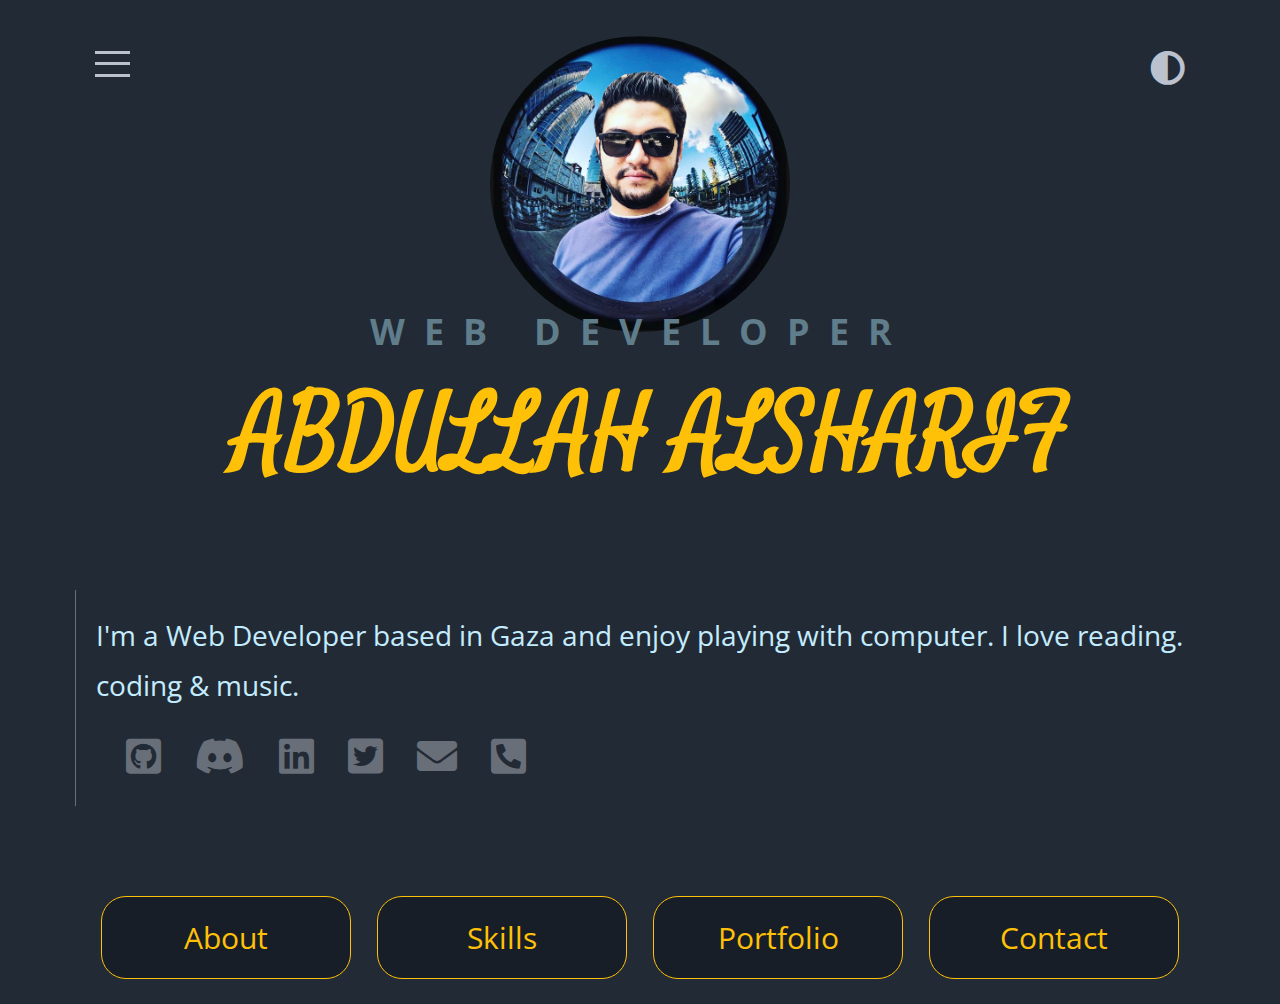
<file: index.html>
<!DOCTYPE html>
<html lang="en">
  <head>
    <meta charset="UTF-8" />
    <meta http-equiv="X-UA-Compatible" content="IE=edge" />
    <meta name="viewport" content="width=device-width, initial-scale=1.0" />
    <title>Portfolio</title>
    <link rel="stylesheet" href="css/all.min.css">
    <link rel="stylesheet" href="css/style.css" />
    <link
      rel="stylesheet"
      href="https://cdnjs.cloudflare.com/ajax/libs/font-awesome/5.15.4/css/all.min.css"
    />
  </head>
  <body>
    <header>
      <section class="container">
        <a href="index.html">
          <section class="menu-bars">
          <span></span>
          <span></span>
          <span></span>
        </section>
        </a>
        <a href=""> <i class="fas fa-adjust adjust"></i></a>
        <!-- <input type="checkbox" name="" id="adjust">
        <label for="adjust"><i class="fas fa-adjust adjust"></i></label> -->
      </section>
    </header>
    <figure class="container">
      <a href="#"> <img src="media/FullSizeRender.jpg" alt="" /></a>
    </figure>
    <main class="container">
      <section class="right-side">
        <h3>WEB DEVELOPER<span id="owner">ABDULLAH ALSHARIF</span></h3>
      </section>

      <section class="left-side">
        <p>
          I'm a Web Developer based in Gaza and enjoy playing with computer. I
          love reading. coding & music.
        </p>
        <section class="contact-icons">
          <a href="https://github.com"
            ><i class="github fab fa-github-square"></i
          ></a>
          <a href="https://discord.com"
            ><i class="discord fab fa-discord"></i
          ></a>
          <a href="https://linkedin.com"
            ><i class="linkedin fab fa-linkedin"></i
          ></a>
          <a href="https://twitter.com"
            ><i class="twitter fab fa-twitter-square"></i
          ></a>
          <a href="mailto:abdullah@gmail.com"
            ><i class="email fas fa-envelope"></i
          ></a>
          <a href="tel:00972592065010"
            ><i class="phone fas fa-phone-square-alt"></i
          ></a>
        </section>
      </section>
    </main>
    <footer class="container">
      <nav class="navigation-menu">
        <a href="about.html">About</a>
        <a href="skills.html">Skills</a>
        <a href="#">Portfolio</a>
        <a href="contact.html">Contact</a>
      </nav>
    </footer>
  </body>
</html>
</file>
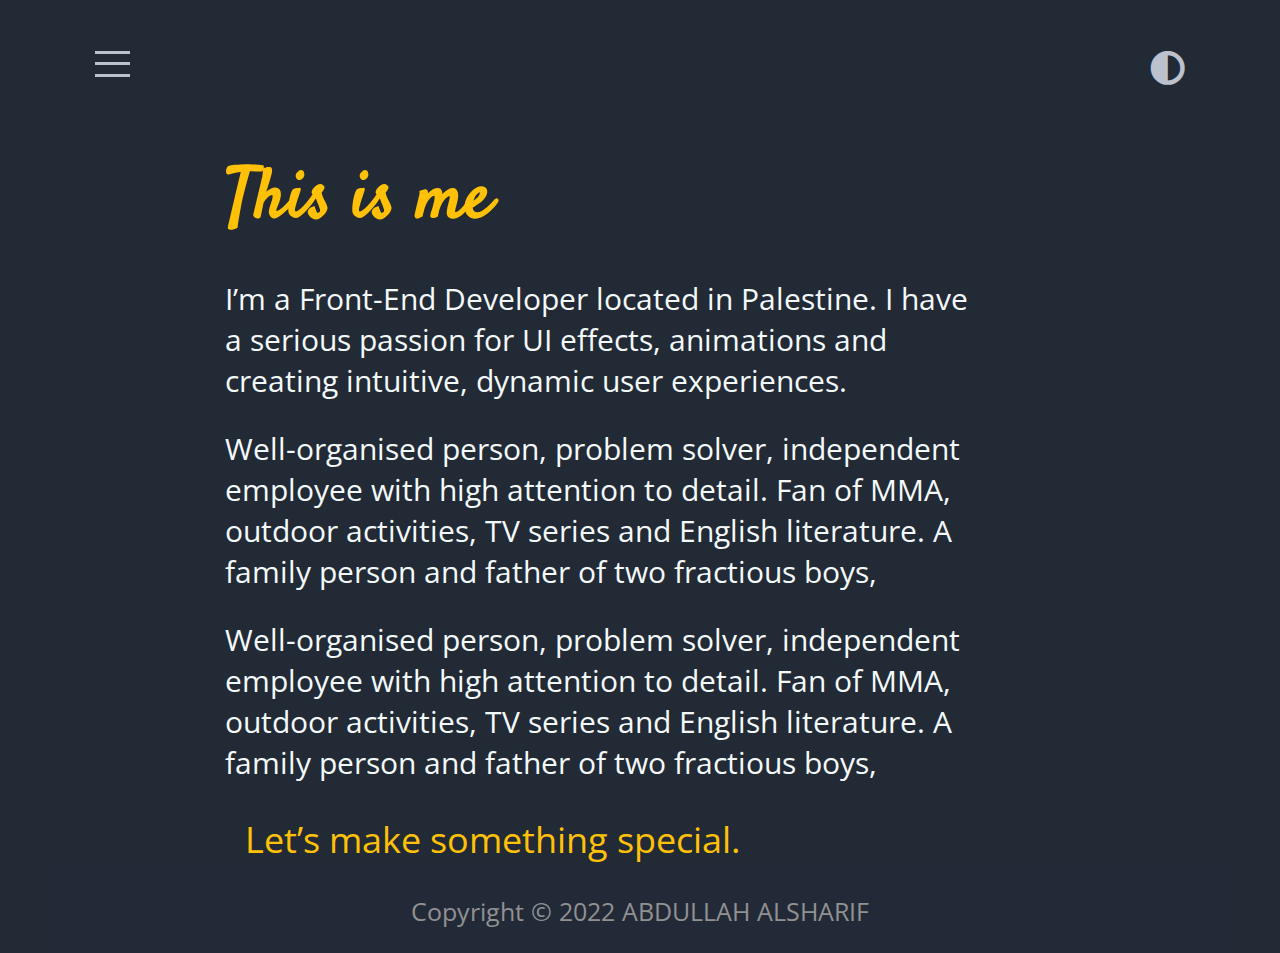
<file: about.html>
<!DOCTYPE html>
<html lang="en">
  <head>
    <meta charset="UTF-8" />
    <meta http-equiv="X-UA-Compatible" content="IE=edge" />
    <meta name="viewport" content="width=device-width, initial-scale=1.0" />
    <title>About</title>
    <link rel="stylesheet" href="css/all.min.css" />
    <link rel="stylesheet" href="css/style.css" />
    <link
      rel="stylesheet"
      href="https://cdnjs.cloudflare.com/ajax/libs/font-awesome/5.15.4/css/all.min.css"
    />
  </head>
  <body>
    <header>
      <section class="container">
        <a href="index.html">
          <section class="menu-bars">
          <span></span>
          <span></span>
          <span></span>
        </section>
        </a>
        <a href=""> <i class="fas fa-adjust adjust"></i></a>
        <!-- <input type="checkbox" name="" id="adjust">
        <label for="adjust"><i class="fas fa-adjust adjust"></i></label> -->
      </section>
    </header>
    <main class="container about-main">
      <article>
        <h2 class="h2">This is me</h2>
        <p class="p">
          I’m a Front-End Developer located in <span>Palestine</span>. I have a
          serious passion for UI effects, animations and creating intuitive,
          dynamic user experiences.
        </p>
        <p class="p">
          Well-organised person, problem solver, independent employee with high
          attention to detail. Fan of MMA, outdoor activities, TV series and
          English literature. A family person and father of two fractious boys,
        </p>
        <p class="p">
          Well-organised person, problem solver, independent employee with high
          attention to detail. Fan of MMA, outdoor activities, TV series and
          English literature. A family person and father of two fractious boys,
        </p>
        <a href="contact.html" class="about-a">Let’s make something special.</a>
      </article>
    </main>
    <footer class="container copyright">
      Copyright © 2022 ABDULLAH ALSHARIF
    </footer>
  </body>
</html>
</file>
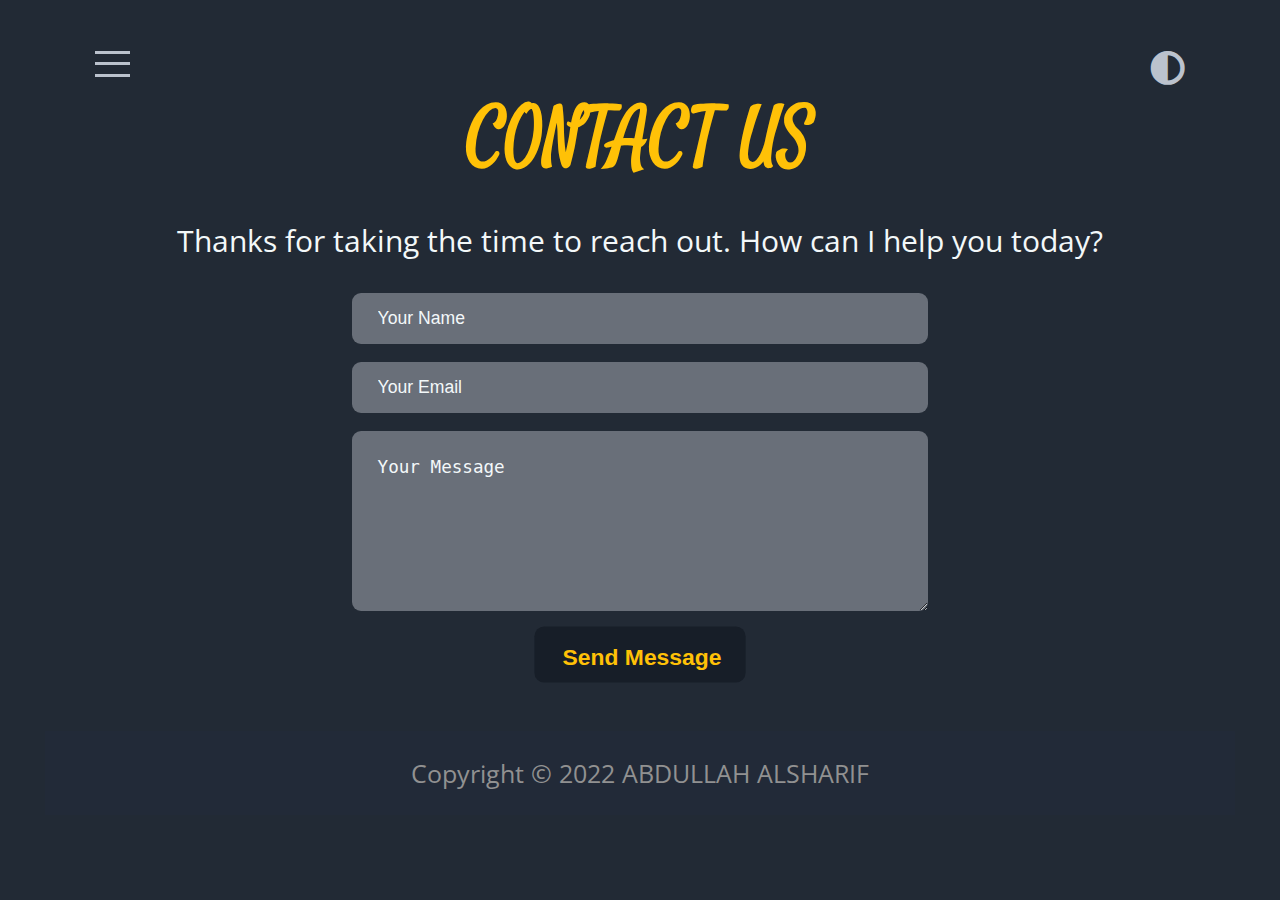
<file: contact.html>
<!DOCTYPE html>
<html lang="en">
  <head>
    <meta charset="UTF-8" />
    <meta http-equiv="X-UA-Compatible" content="IE=edge" />
    <meta name="viewport" content="width=device-width, initial-scale=1.0" />
    <title>Contact</title>
    <link rel="stylesheet" href="css/all.min.css" />
    <link rel="stylesheet" href="css/style.css" />
    <link
      rel="stylesheet"
      href="https://cdnjs.cloudflare.com/ajax/libs/font-awesome/5.15.4/css/all.min.css"
    />
  </head>
  <body>
    <header>
      <section class="container">
        <a href="index.html">
          <section class="menu-bars">
          <span></span>
          <span></span>
          <span></span>
        </section>
        </a>
        <a href=""> <i class="fas fa-adjust adjust"></i></a>
        <!-- <input type="checkbox" name="" id="adjust">
        <label for="adjust"><i class="fas fa-adjust adjust"></i></label> -->
      </section>
    </header>
    <main class="container contact-main">
      <section class="contact-text">
        <h2 class="h2">CONTACT US</h2>
        <p class="p">
          Thanks for taking the time to reach out. How can I help you today?
        </p>
      </section>
      <section class="contact-form">
        <form action="">
          <input type="text" name="" id="" placeholder="Your Name" />
          <input type="email" name="" id="" placeholder="Your Email" />
          <textarea
            name=""
            id=""
            cols=""
            rows=""
            placeholder="Your Message"
          ></textarea>
          <input type="submit" value="Send Message" />
        </form>
      </section>
    </main>
    <footer class="container copyright footer-copyright">
      Copyright © 2022 ABDULLAH ALSHARIF
    </footer>
  </body>
</html>
</file>
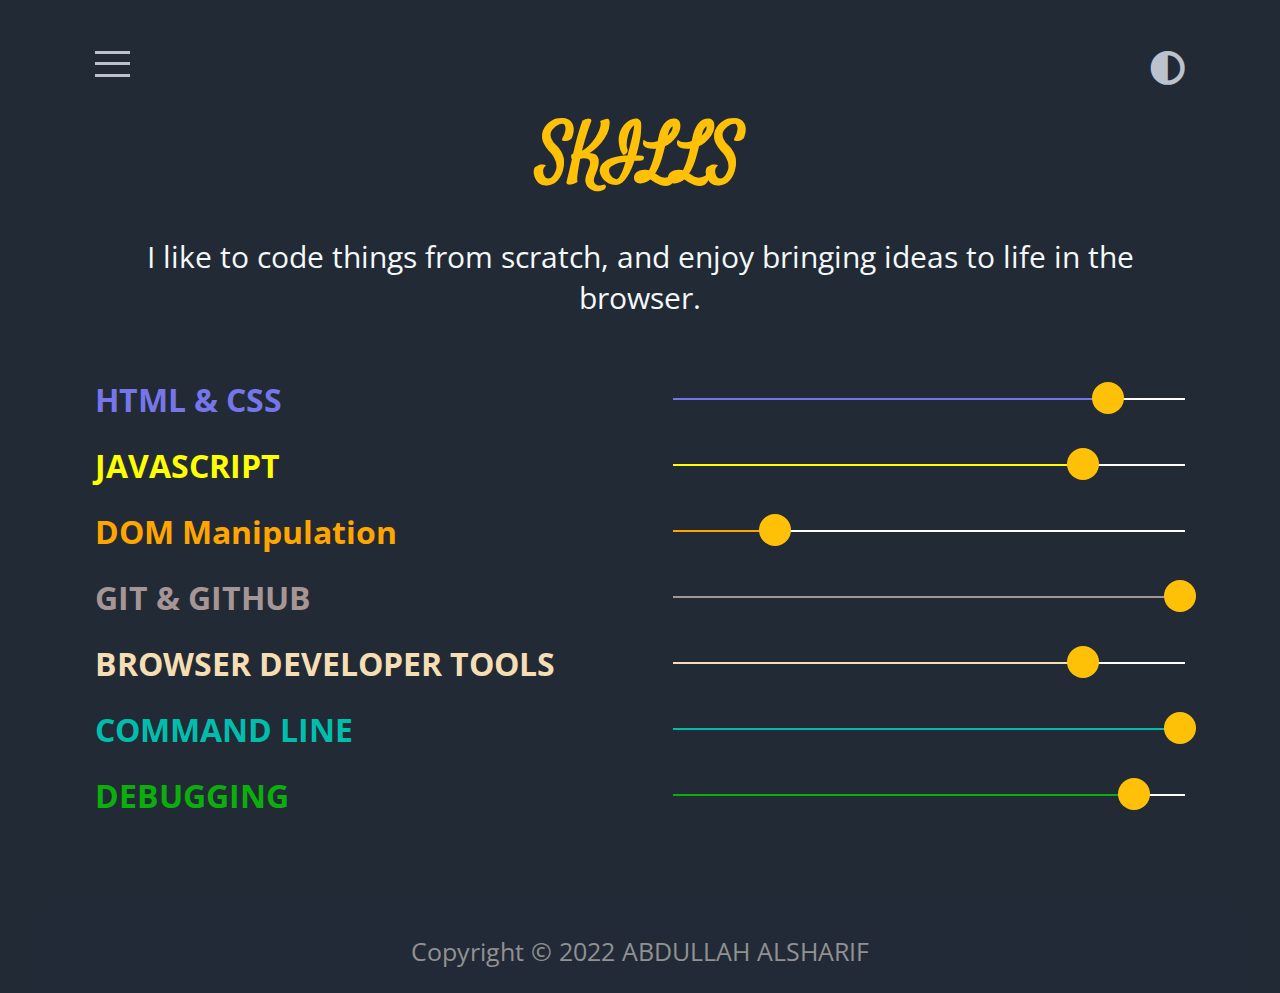
<file: skills.html>
<!DOCTYPE html>
<html lang="en">
  <head>
    <meta charset="UTF-8" />
    <meta http-equiv="X-UA-Compatible" content="IE=edge" />
    <meta name="viewport" content="width=device-width, initial-scale=1.0" />
    <title>Skills</title>
    <link rel="stylesheet" href="css/all.min.css" />
    <link rel="stylesheet" href="css/style.css" />
    <link
      rel="stylesheet"
      href="https://cdnjs.cloudflare.com/ajax/libs/font-awesome/5.15.4/css/all.min.css"
    />
  </head>
  <body>
    <header>
      <section class="container">
        <a href="index.html">
          <section class="menu-bars">
          <span></span>
          <span></span>
          <span></span>
        </section>
        </a>
        <a href=""> <i class="fas fa-adjust adjust"></i></a>
        <!-- <input type="checkbox" name="" id="adjust">
        <label for="adjust"><i class="fas fa-adjust adjust"></i></label> -->
      </section>
    </header>
    <main class="container skills-main">
      <h2 class="h2">SKILLS</h2>
      <p class="p">
        I like to code things from scratch, and enjoy bringing ideas to life in
        the browser.
      </p>
      <section class="skills-content">
        <section class="skill-block">
          <h5 class="html">HTML & CSS</h5>
          <section><span level="85%" style="width: 85%;" class="html"></span></section>
        </section>
        <section class="skill-block">
          <h5 class="javascript">JAVASCRIPT</h5>
          <section><span level="80%" style="width: 80%;" class="javascript"></span></section>
        </section>
        <section class="skill-block">
          <h5 class="dom">DOM Manipulation</h5>
          <section><span level="20%" style="width: 20%;" class="dom"></span></section>
        </section>
        <section class="skill-block">
          <h5 class="git">GIT & GITHUB</h5>
          <section><span level="99%" style="width: 99%;" class="git"></span></section>
        </section>
        <section class="skill-block">
          <h5 class="tool">BROWSER DEVELOPER TOOLS</h5>
          <section><span level="80%" style="width: 80%;" class="tool"></span></section>
        </section>
        <section class="skill-block">
          <h5 class="cmd">COMMAND LINE</h5>
          <section><span level="99%" style="width: 99%;" class="cmd"></span></section>
        </section>
        <section class="skill-block">
          <h5 class="debug">DEBUGGING</h5>
          <section><span level="90%" style="width: 90%;" class="debug"></span></section>
        </section>
      </section>
    </main>
        <footer class="container copyright skill-footer">Copyright © 2022 ABDULLAH ALSHARIF</footer>

  </body>
</html>
</file>
<file: css/style.css>
/* 
  * margin-top: 25 * n

*/
/* Import Font From Google Fonts */
@import url("https://fonts.googleapis.com/css2?family=Dancing+Script:wght@700&family=Open+Sans:wght@300;400;700&family=Satisfy&family=`rk+Sans:ital,wght@0,200;0,400;0,500;0,600;0,700;0,800;1,300&family=Yellowtail&display=swap");

/* Start Variables Section */
:root {
  --main-color: #ffc107;
  --secondary-color-0: #f3f8f9;
  --secondary-color-1: #c4ecff;
  --secondary-color-2: #696f79;
  --secondary-color-3: #607d8b;
  --secondary-color-4: #bbc2cd;

  --main-background-color: #222a35;
  --secondary-background-color-1: #171e28;

  --lr-p-padding: 30px;
  --con-padding: 50px;
  --center-margin: 0 auto;
  --header-icon-dimension: 35px;

  --copyright-color: #919191;
  --copyright-background-color: #222a38;
}
/* End Variables Section */

/* Start Global Rules Section */
* {
  box-sizing: border-box;
  padding: 0;
  margin: 0;
  transition: 0.4s;
}
body {
  font-family: "Open Sans", sans-serif;
  background-color: var(--main-background-color);
  height: 100vh;
}
a {
  text-decoration: none;
  color: var(--main-color);
}
.container {
  padding: 0 var(--lr-p-padding);
  margin: var(--center-margin);
  width: 600px;
}
@media (min-width: 768px) {
  .container {
    width: 750px;
  }
}
@media (min-width: 992px) {
  .container {
    width: 970px;
  }
}
@media (min-width: 1200px) {
  .container {
    width: 1190px;
  }
}
@media (min-width: 1600px) {
  .container {
    width: 1500px;
  }
}
header .container {
  display: flex;
  justify-content: space-between;
  align-items: center;
  margin: var(--center-margin);
  padding: var(--con-padding);
}
header section.menu-bars {
  width: var(--header-icon-dimension);
  height: var(--header-icon-dimension);
  cursor: pointer;
  display: flex;
  flex-wrap: wrap;
}
header section.menu-bars span {
  width: 100%;
  height: 3px;
  background-color: var(--secondary-color-4);
}
header i.adjust {
  color: var(--secondary-color-4);
  font-size: var(--header-icon-dimension);
  cursor: pointer;
}
.h2 {
  font-family: "Satisfy", cursive;
  color: var(--main-color);
  font-size: 70px;
}
.p {
  color: var(--secondary-color-0);
  font-size: 30px;
}
footer.copyright {
  text-align: center;
  font-size: 25px;
  color: var(--copyright-color);
  padding: 25px 5px;
  background-color: var(--copyright-background-color);
}
/* End Global Rules Section */

/* ***********************  Now We Will Go To Home Page  ************************/

/* Start Figure Section */
figure.container {
  width: 360px;
  margin-top: -100px;
  display: none;
}
figure.container img {
  border-radius: 50%;
  max-width: 100%;
  z-index: -1;
}
@media (min-width: 992px) {
  figure.container {
    display: block;
  }
}
/* End Figure Section */

/* Start main section */
main {
  margin-top: -30px !important;
  display: flex;
  gap: 10vh;
  flex-direction: column;
}
main section.right-side h3 {
  text-align: center;
  color: var(--secondary-color-3);
  font-size: 36px;
  letter-spacing: 19px;
  margin-top: 200px;
}
main section.right-side h3 span#owner {
  font-family: "Satisfy", cursive;
  display: block;
  color: var(--main-color);
  font-size: 90px;
  letter-spacing: 0px;
  margin: -150px 15px 0 0;
}
@media (min-width: 992px) {
  main section.right-side h3 {
    margin: 0;
  }
  main section.right-side h3 span#owner {
    margin: 15px 0 0 25px;
  }
}
main section.left-side {
  border-left: 1px solid var(--secondary-color-2);
  padding: 20px;
}
main section.left-side p {
  color: var(--secondary-color-1);
  font-size: 28px;
  line-height: 1.8;
}
main section.left-side section.contact-icons i {
  color: var(--secondary-color-2);
  font-size: 40px;
  margin: 26px 0 10px 30px;
  text-align: center;
}
main section.left-side section.contact-icons i:hover {
  transform: scale(1.3);
}
main section.left-side section.contact-icons i.github:hover {
  color: orange;
}
main section.left-side section.contact-icons i.discord:hover {
  color: slateblue;
}
main section.left-side section.contact-icons i.linkedin:hover {
  color: rgb(16, 73, 179);
}
main section.left-side section.contact-icons i.twitter:hover {
  color: #55acee;
}
main section.left-side section.contact-icons i.email:hover {
  color: white;
}
main section.left-side section.contact-icons i.phone:hover {
  color: green;
}
/* End main section */

/* Start Footer Section */
footer {
  margin: -15px auto 0;
}
footer nav {
  margin: 10vh 0;
  display: flex;
  justify-content: space-evenly;
  align-items: center;
  flex-wrap: wrap;
}
footer nav a {
  display: inline-block;
  border: 1px solid var(--main-color);
  font-size: 30px;
  padding: 20px 45px;
  border-radius: 25px;
  /* background-color: #222635e0; */
  background-color: var(--secondary-background-color-1);
  width: 250px;
  text-align: center;
  margin-bottom: 25px;
}
footer nav a:hover {
  background-color: #ffc107;
  color: black;
  opacity: 0.9;
  transform: scale(1.3);
}
/* End Footer Section */

/* ***********************  Now We Will Go To About Page  ************************/

main.about-main article {
  margin-top: 45px;
  display: flex;
  flex-direction: column;
  gap: 3vh;
  width: fit-content;
}
@media (min-width: 1200px) {
  main.about-main article {
    padding-left: 150px;
    width: 900px;
  }
}
main.about-main article p span:hover {
  display: inline-block;
  transform: scale(1.2);
  color: #ff5722; /*Palestine color => just in about section*/
}
main.about-main article a {
  font-size: 36px;
  width: fit-content;
  padding: 5px 20px;
}
main.about-main article a:hover {
  transform: scale(1.2) translateX(25px);
}

/* ***********************  Now We Will Go To Skills Page  ************************/

.skills-main {
  display: block;
  text-align: center;
  padding: 0 var(--con-padding);
}
.skills-main p {
  padding: var(--lr-p-padding);
}
.skills-main .skills-content {
  text-align: left;
  margin-top: 2vh;
}
.skills-main .skills-content .skill-block {
  display: flex;
  justify-content: space-between;
  align-items: center;
}
.skills-main .skills-content .skill-block > h5 {
  font-size: 2rem;
  margin: 1vh 0;
}
.skills-main .skills-content .skill-block > h5.html {
  color: #7676ea;
}
.skills-main .skills-content .skill-block > h5.javascript {
  color: yellow;
}
.skills-main .skills-content .skill-block > h5.dom {
  color: orange;
}
.skills-main .skills-content .skill-block > h5.git {
  color: #a69595;
}
.skills-main .skills-content .skill-block > h5.tool {
  color: wheat;
}
.skills-main .skills-content .skill-block > h5.cmd {
  color: #01beac;
}
.skills-main .skills-content .skill-block > h5.debug {
  color: #0bae0b;
}
.skills-main .skills-content .skill-block > section {
  width: 40vw;
  height: 2px;
  background-color: #fff;
  margin: 2rem 0;
}
.skills-main .skills-content .skill-block > section > span {
  display: block;
  height: inherit;
  position: relative;
}
.skills-main .skills-content .skill-block > section > span::before {
  content: "";
  position: absolute;
  right: -1rem;
  top: -1rem;
  height: 2rem;
  width: 2rem;
  border-radius: 50%;
  background-color: var(--main-color);
}
.skills-main .skills-content .skill-block > section > span::after {
  content: attr(level);
  position: absolute;
  top: -1rem;
  height: 2rem;
  width: 4vw;
  border-radius: 5px;
  padding: 1px;
  font-size: 1.5em;
  font-weight: bold;
  text-align: center;
  display: none;
}
.skills-main .skills-content .skill-block:hover > section > span::after {
  display: block;
}
.skills-main .skills-content .skill-block span.html::after,
span.html {
  background-color: #7676ea;
}
.skills-main .skills-content .skill-block span.javascript::after,
span.javascript {
  background-color: yellow;
}
.skills-main .skills-content .skill-block span.dom::after,
span.dom {
  background-color: orange;
}
.skills-main .skills-content .skill-block span.git::after,
span.git {
  background-color: #a69595;
}
.skills-main .skills-content .skill-block span.tool::after,
span.tool {
  background-color: wheat;
}
.skills-main .skills-content .skill-block span.cmd::after,
span.cmd {
  background-color: #01beac;
}
.skills-main .skills-content .skill-block span.debug::after,
span.debug {
  background-color: #0bae0b;
}
@media (max-width: 992px) {
  .skills-main .skills-content .skill-block {
    flex-direction: column;
    margin: 5vh 0;
  }
  .skills-main .skills-content .skill-block > section {
    width: 80vw;
  }
  .skills-main .skills-content .skill-block > section > span::after {
    width: 8vw;
  }
}
.skill-footer {
  margin-top: 9vh;
}

/* ***********************  Now We Will Go To Contact Page  ************************/

main.contact-main {
  gap: 5vh;
}
main.contact-main .contact-text {
  text-align: center;
  margin-top: 4rem;
}
main.contact-main .contact-text p {
  padding: var(--lr-p-padding);
}
main.contact-main form {
  display: flex;
  flex-direction: column;
  gap: 4vh;
  align-items: center;
  margin-bottom: 70px;
}
main.contact-main form input,
textarea {
  display: block;
  height: 10vh;
  width: 90%;
  padding: 4vw;
  border: none;
  background-color: var(--secondary-color-2);
  color: var(--secondary-color-0);
  border-radius: 1vh;
  font-size: 1.1rem;
}
::placeholder {
  color: var(--secondary-color-0, white);
}
main.contact-main form input:hover,
textarea:hover {
  transform: scale(1.1);
}
main.contact-main form input:focus,
textarea:focus {
  outline: none;
  background-color: var(--main-color);
  color: var(--second-background-color);
  transform: scale(1.2);
  font-size: 1.3rem;
}
main.contact-main form textarea {
  flex-basis: 20vh;
}
main.contact-main form input[type="submit"] {
  width: 50%;
  cursor: pointer;
  font-size: 1.8em;
  color: var(--main-color);
  background-color: var(--secondary-background-color-1);
}

main.contact-main form input[type="submit"]:hover {
  color: var(--main-background-color);
  background-color: var(--main-color);
  transform: scale(1.2);
}
main.contact-main form input[type="submit"]:focus {
  color: white;
  transform: scale(1.3);
}

@media (min-width: 1200px) {
  main.contact-main,
  .contact-main form {
    gap: 2vh !important;
  }
  main.contact-main .contact-text {
    margin: -1rem;
  }
  main.contact-main form input,
  textarea {
    height: 5vh;
    width: 45vw;
    padding: 2vw;
  }
  main.contact-main form input[type="submit"] {
    width: 15vw;
    line-height: 0.2;
    font-size: 1.3em;
    font-weight: 700;
    transform: scale(1.1);
  }
  footer.footer-copyright {
    margin-top: -20px !important ;
  }
}
</file>
